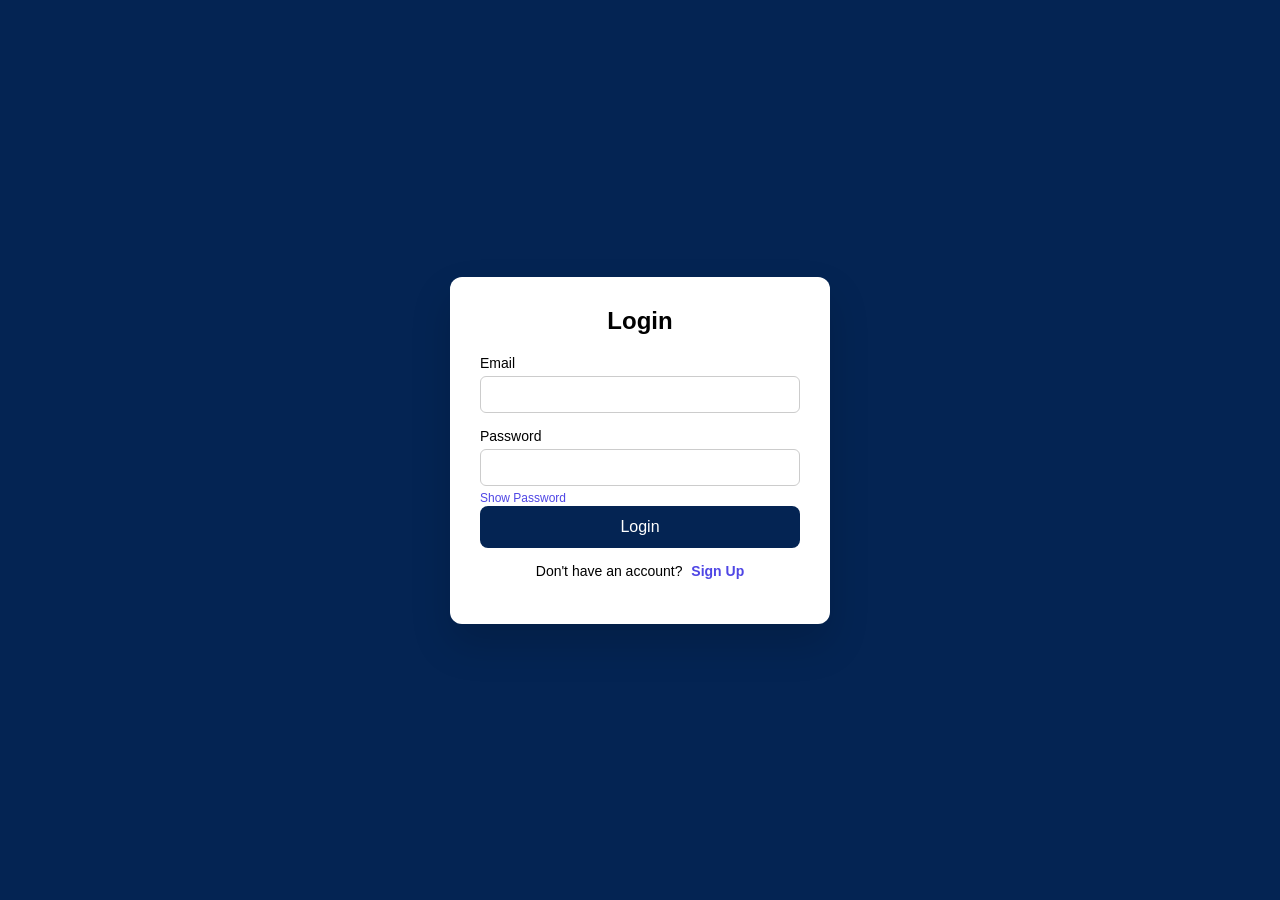
<file: index.html>
<!doctype html>
<html lang="en">

<head>
    <meta charset="UTF-8" />
    <meta name="viewport" content="width=device-width, initial-scale=1.0" />
    <title>Login & Sign Up Form</title>
    <link rel="stylesheet" href="style.css" />
</head>

<body>
    <div class="container">
        <h2 id="formTitle">Login</h2>
        <form action="" id="authForm">
            <div class="input-group" id="nameGroup">
                <label>Full Name</label>
                <input type="text" id="name" placeholder="Enter your full name" />
                <div class="error" id="nameError">Name is required</div>
            </div>
            <div class="input-group">
                <label>Email</label>
                <input type="email" id="email" />
                <div class="error" id="emailError">Enter a valid email</div>
            </div>
            <div class="input-group">
                <label>Password</label>
                <input type="password" id="password" />
                <span class="password-toggle" onclick="togglePassword()">Show Password</span>
                <div class="error" id="passwordError">
                    Password must be at least 6 characters
                </div>
                <button type="submit" id="submitBtn">Login</button>

      <div class="success" id="successMsg"></div>
        </form>
         <div class="toggle">
      <span id="toggleText">Don't have an account?</span>
      <span class="toggle-link" id="toggleLink" onclick="toggleForm()">Sign Up</span>
    </div>
  </div>

    <script src="script.js"></script>
</body>

</html>
</file>
<file: style.css>
* {
  margin: 0;
  padding: 0;
  box-sizing: border-box;
  font-family: "Segoe UI", sans-serif;
}

body::-webkit-scrollbar {
  display: none;
}

body {
  min-height: 100vh;
  display: flex;
  justify-content: center;
  align-items: center;
  background: #042453;
}

.container {
  background: #ffffff;
  width: 380px;
  padding: 30px;
  border-radius: 12px;
  box-shadow: 0 20px 40px rgba(0, 0, 0, 0.15);
}

h2 {
  text-align: center;
  margin-bottom: 20px;
}

.input-group {
  margin-bottom: 15px;
}

.input-group label {
  display: block;
  font-size: 14px;
  margin-bottom: 5px;
}

.input-group input {
  width: 100%;
  padding: 10px;
  border-radius: 6px;
  border: 1px solid #ccc;
  outline: none;
}

.input-group input:focus {
  border-color: #6366f1;
}

.error {
  color: red;
  font-size: 12px;
  margin-top: 5px;
  display: none;
}

button {
  width: 100%;
  padding: 12px;
  background: #042453;
  color: white;
  border: none;
  border-radius: 8px;
  font-size: 16px;
  cursor: pointer;
}

button:hover {
  background: #4338ca;
}

.toggle {
  text-align: center;
  margin-top: 15px;
  font-size: 14px;
}

.toggle-link {
  color: #4f46e5;
  cursor: pointer;
  font-weight: bold;
  margin-left: 5px;
}

.success {
  text-align: center;
  color: green;
  margin-top: 10px;
  display: none;
}

.password-toggle {
  font-size: 12px;
  color: #4f46e5;
  cursor: pointer;
  margin-top: 5px;
  display: inline-block;
}

#nameGroup {
  display: none;
}

.profile {
  text-align: center;
}

.profile-info {
  background: #f8f9fa;
  padding: 20px;
  border-radius: 8px;
  margin-bottom: 20px;
  text-align: left;
}

.profile-info p {
  margin-bottom: 12px;
  font-size: 15px;
  color: #333;
}

.profile-info p:last-child {
  margin-bottom: 0;
}

.profile-info strong {
  color: #042453;
  margin-right: 8px;
}
</file>
